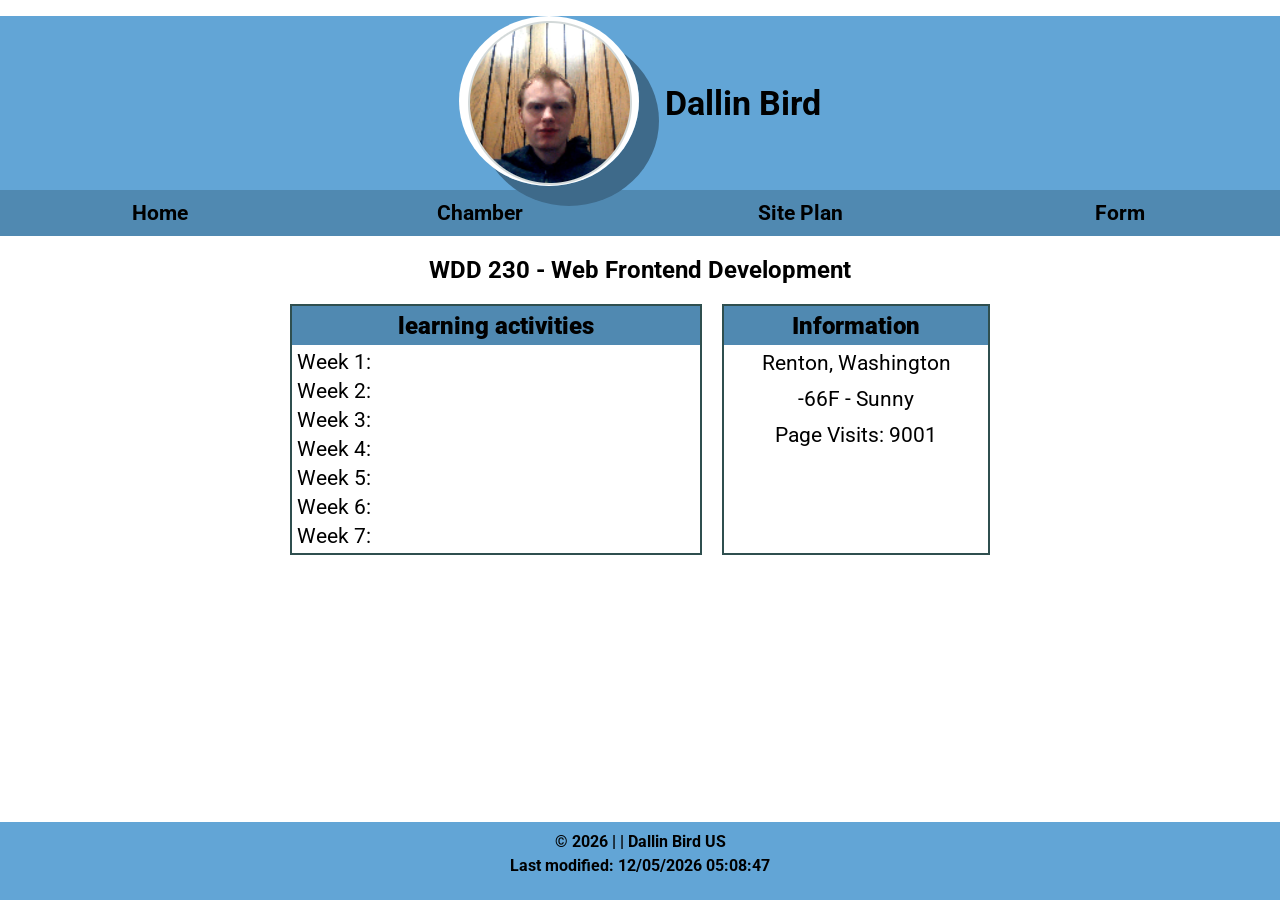
<file: index.html>
<!DOCTYPE html>
<html lang="en">
  <head>
    <meta charset="UTF-8" />
    <meta name="viewport" content="width=device-width, initial-scale=1.0" />
    <meta name="author" content="Dallin Bird" />
    <meta
      name="description"
      content="WDD 230 - Web Frontend Development Dallin Bird Course Assignment Portal"
    />
    <meta property="og:url" content="http://www.dallinbirdPortfolio.com" />
    <meta property="og:type" content="website" />
    <meta
      property="og:img"
      content="https://www.facebook.com/photo.php?fbid=477808884376136&set=pb.100064410860752.-2207520000&type=3"
    />
    <meta property="og:title" content="Dallin Birds Mistakes" />

    <title>Dallin Bird's - WDD 230 - Web Frontend Development</title>
    <link rel="stylesheet" href="styles/bass.css" />
    <link rel="stylesheet" href="styles/larger.css" />
    <link rel="stylesheet" href="favicon.ico" />
  </head>
  <body>
    <header>
      <div class="hero"><img src="images/myImage.png" alt="Dallin Bird" /></div>
      <h1>Dallin Bird</h1>
    </header>
    <nav>
      <ul>
        <li><a href="#">Home</a></li>
        <li><a href="#">Chamber</a></li>
        <li><a href="week01/chamber-site-plan.html">Site Plan</a></li>
        <li><a href="#">Form</a></li>
      </ul>
    </nav>
    <main>
      <h2>WDD 230 - Web Frontend Development</h2>
      <section class="card" id="learningActivities">
        <h3>learning activities</h3>
        <ul>
          <li class="notC">Week 1: <a href="#"></a></li>
          <li class="notC">Week 2: <a href="#"></a></li>
          <li class="notC">Week 3: <a href="#"></a></li>
          <li class="notC">Week 4: <a href="#"></a></li>
          <li class="notC">Week 5: <a href="#"></a></li>
          <li class="notC">Week 6: <a href="#"></a></li>
          <li class="notC">Week 7: <a href="#"></a></li>
        </ul>
      </section>
      <section class="card" id="information">
        <h3>Information</h3>
        <p>Renton, Washington</p>
        <p>-66F - Sunny</p>
        <p>Page Visits: 9001 <span id="pageVisits"></span></p>
      </section>
    </main>
    <footer>
      <p>
        <span id="copyright"></span>
        | Dallin Bird US
      </p>
      <p id="lastModified">
        <span id="lastMod"></span>
      </p>
    </footer>
    <script src="scripts/getDate.js"></script>
  </body>
</html>
</file>
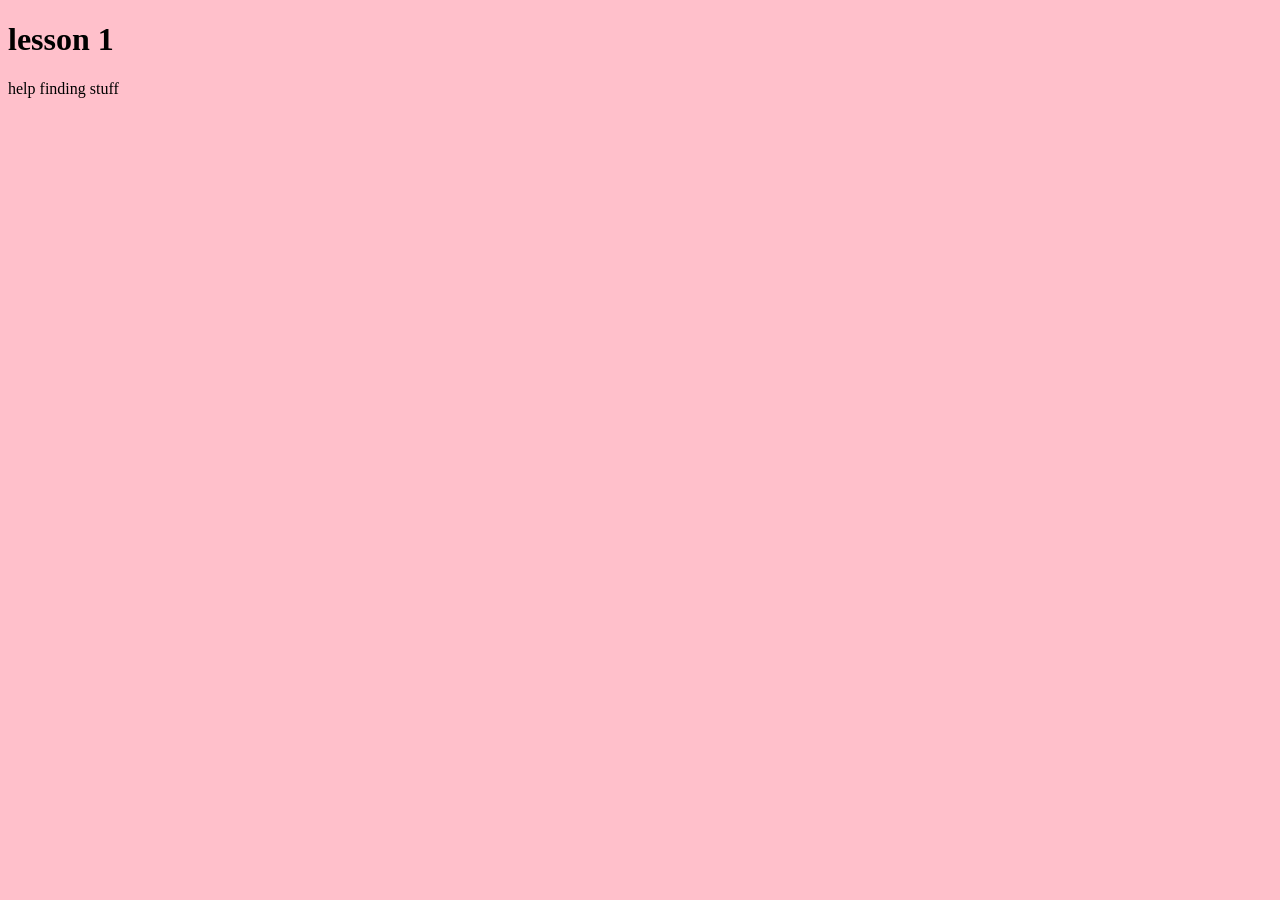
<file: lesson1/index.html>
<!DOCTYPE html>
<html lang="en">
  <head>
    <meta charset="UTF-8" />
    <meta name="viewport" content="width=device-width, initial-scale=1.0" />
    <link rel="stylesheet" href="styles/index.css" />

    <title>Lesson 1</title>
  </head>

  <body>
    <header></header>
    <main>
      <h1>lesson 1</h1>
    </main>
    <footer></footer>
    <script src="scrips/index.js"></script>

    <div>help finding stuff</div>
  </body>
</html>
</file>
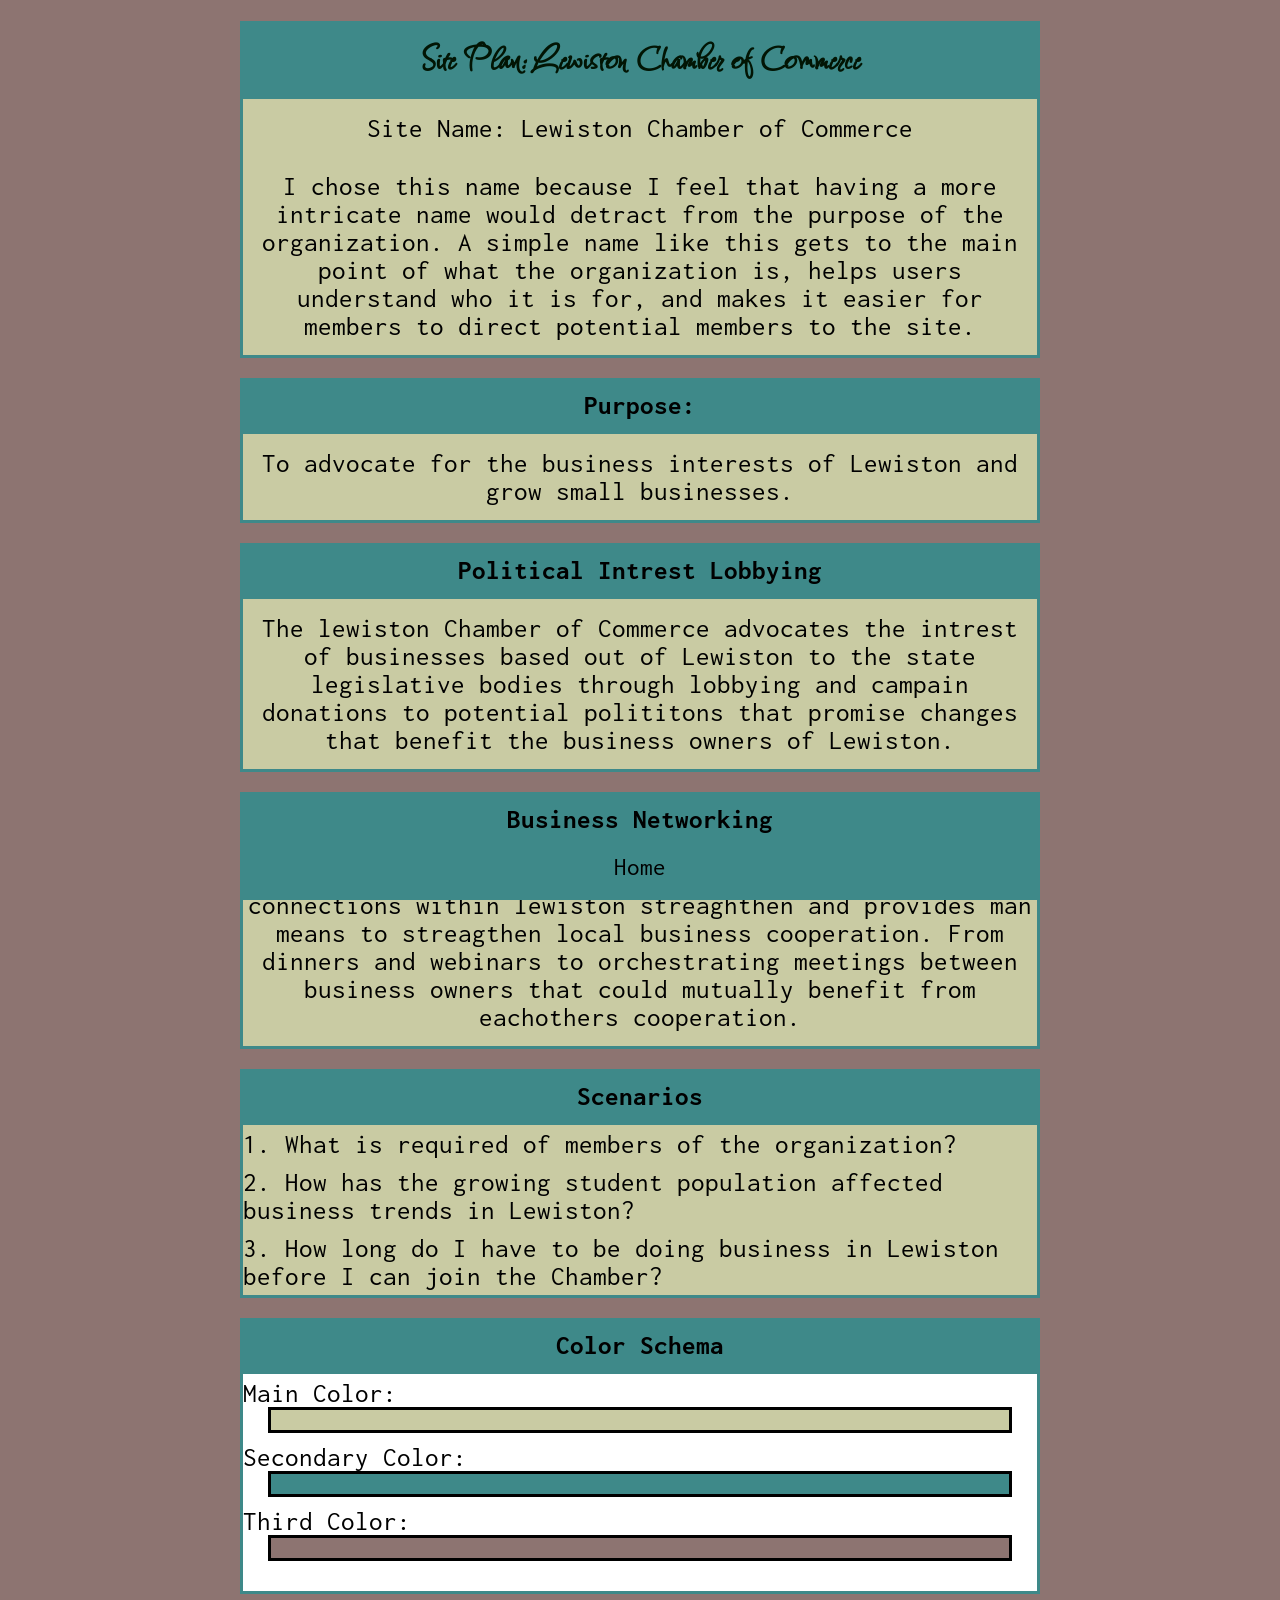
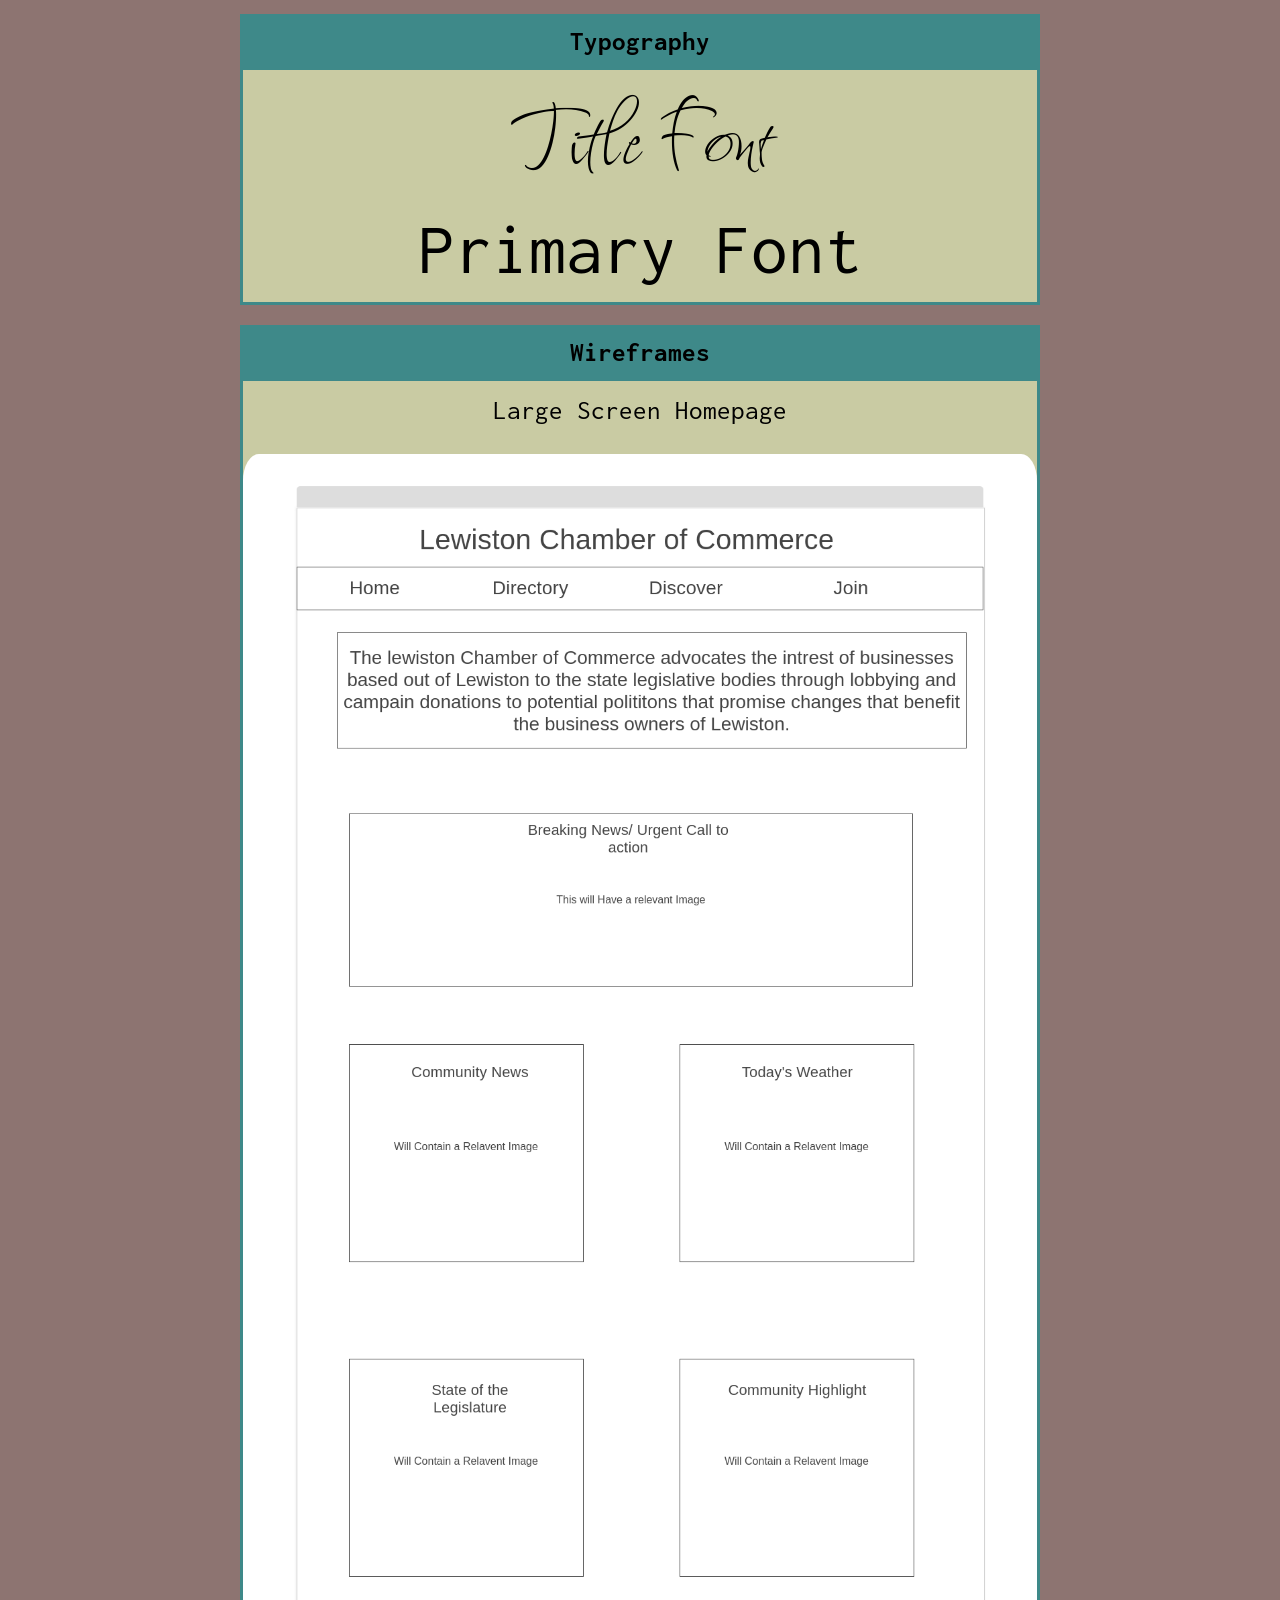
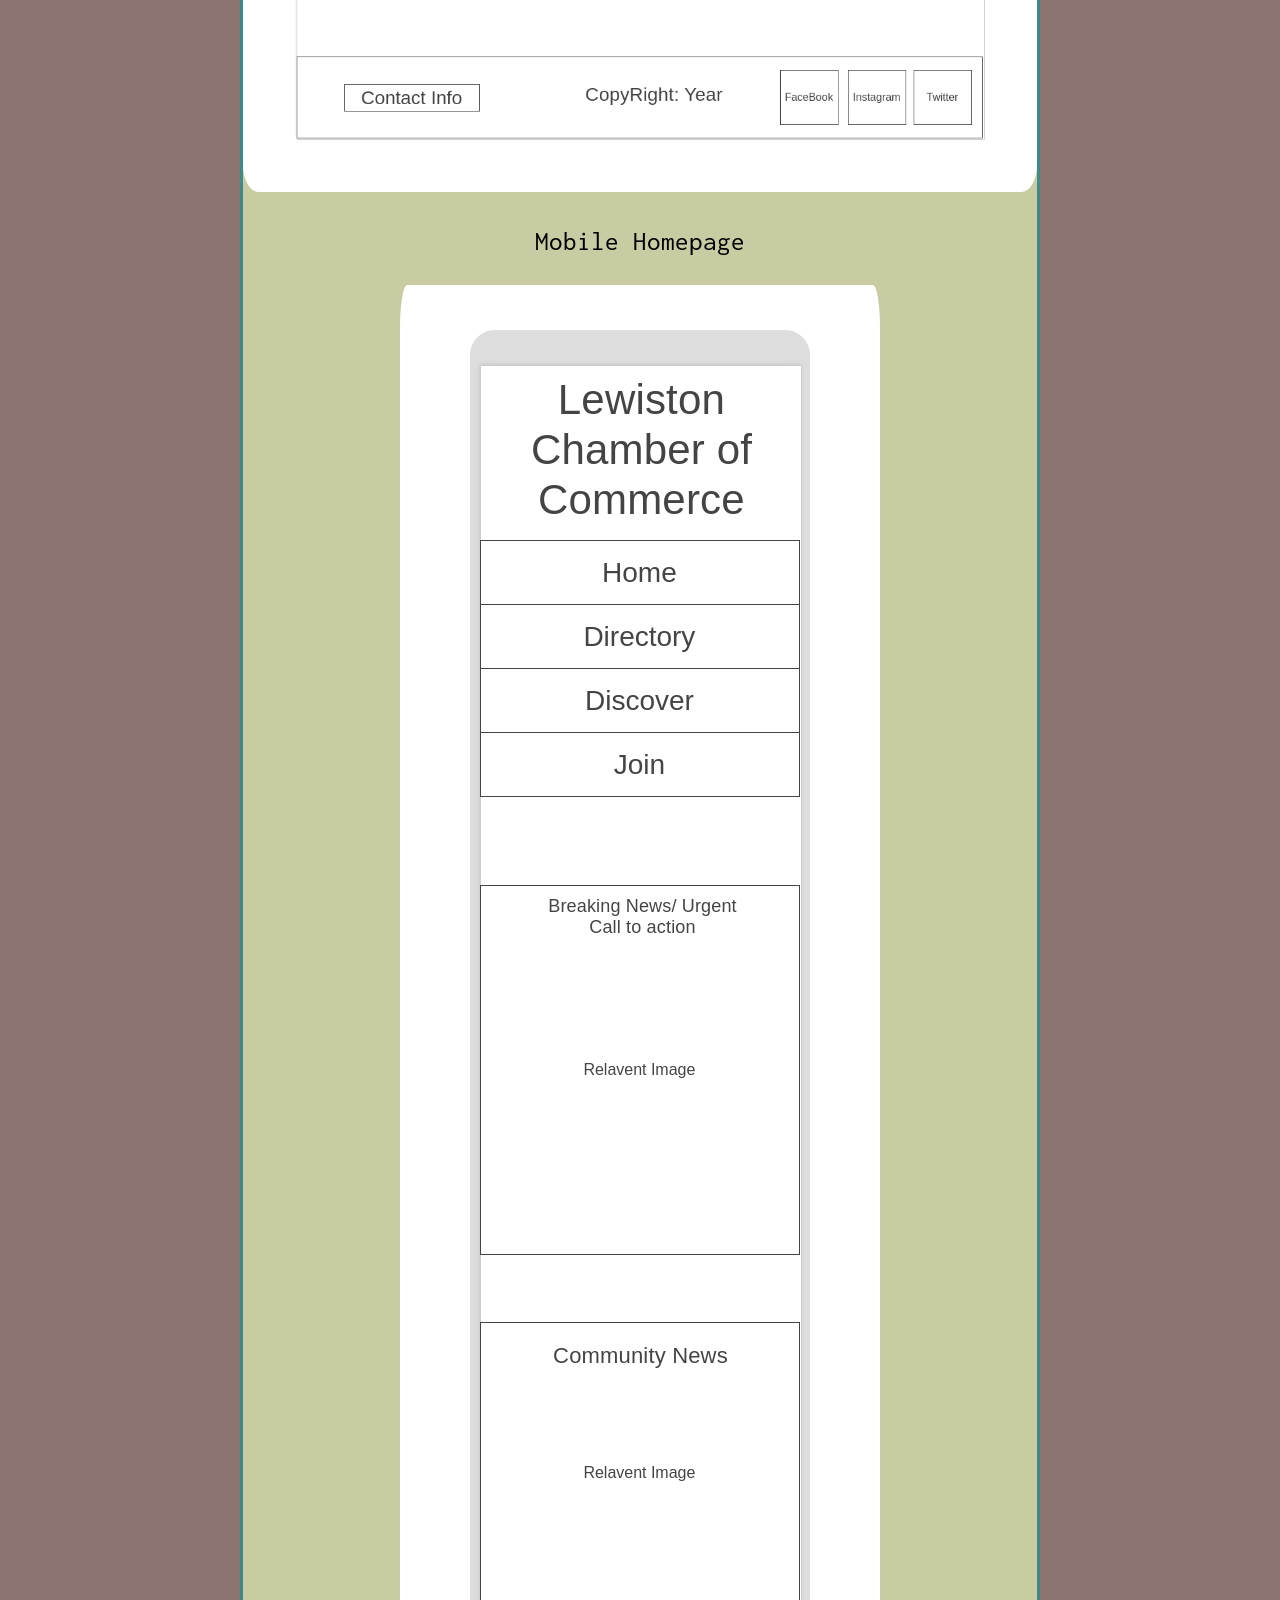
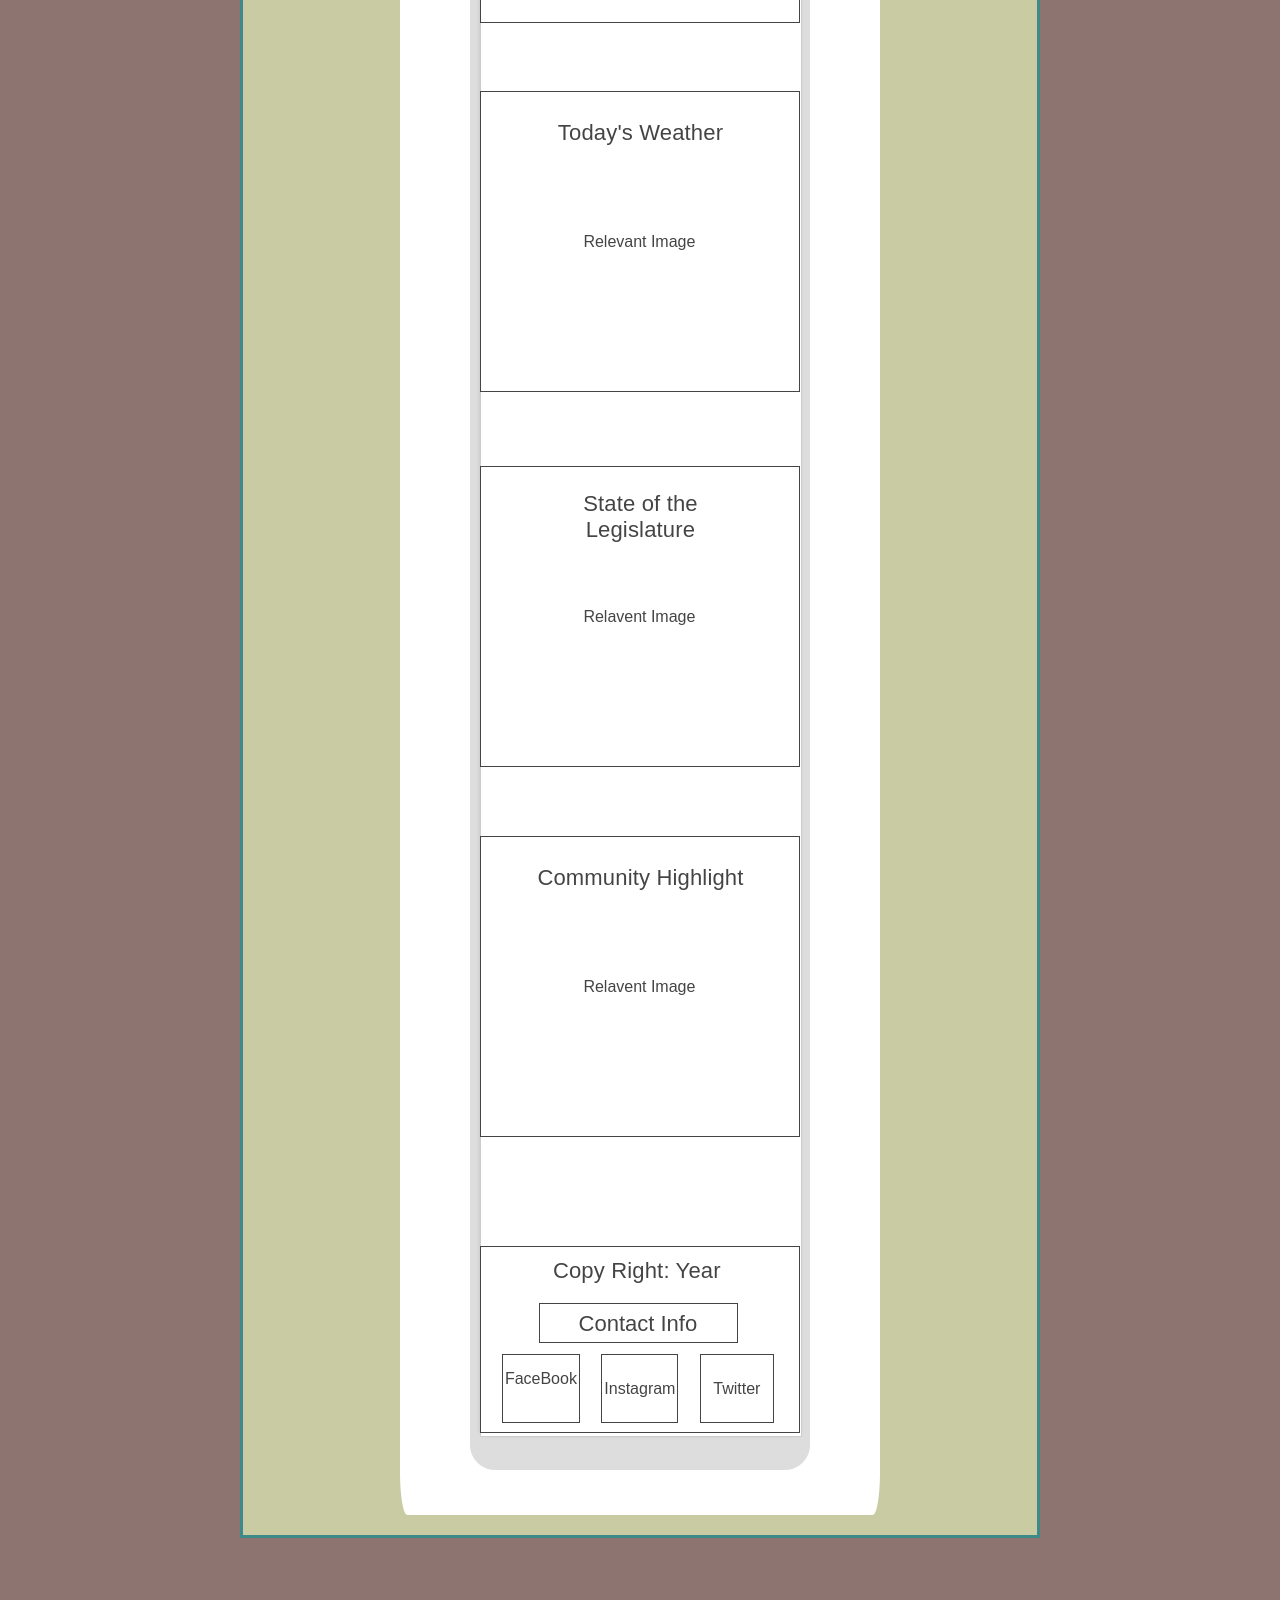
<file: week01/chamber-site-plan.html>
<!DOCTYPE html>
<html lang="en">
  <head>
    <meta charset="UTF-8" />
    <meta name="viewport" content="width=device-width, initial-scale=1.0" />
    <meta name="author" content="Dallin Bird" />
    <meta name="description" content="Chamber of commerce site Plan" />
    <link rel="stylesheet" href="styles/chamber-site-plan.css" />
    <title>Lewiston Chamber of Commerce</title>
  </head>
  <body>
    <header>
      <h1>Site Plan: Lewiston Chamber of Commerce</h1>
      <p>Site Name: Lewiston Chamber of Commerce</p>
      <p>
        I chose this name because I feel that having a more intricate name would
        detract from the purpose of the organization. A simple name like this
        gets to the main point of what the organization is, helps users
        understand who it is for, and makes it easier for members to direct
        potential members to the site.
      </p>
    </header>
    <main>
      <section id="purpose">
        <h2>Purpose:</h2>
        <p>
          To advocate for the business interests of Lewiston and grow small
          businesses.
        </p>
      </section>
      <section class="purposes">
        <h3>Political Intrest Lobbying</h3>
        <p id="first-purpose">
          The lewiston Chamber of Commerce advocates the intrest of businesses
          based out of Lewiston to the state legislative bodies through lobbying
          and campain donations to potential polititons that promise changes
          that benefit the business owners of Lewiston.
        </p>
      </section>
      <section class="purposes">
        <h3>Business Networking</h3>
        <p id="second-purpose">
          The Lewiston Chamber of Commerce wishes to see business connections
          within lewiston streaghthen and provides man means to streagthen local
          business cooperation. From dinners and webinars to orchestrating
          meetings between business owners that could mutually benefit from
          eachothers cooperation.
        </p>
      </section>
      <section id="scenarios">
        <h3>Scenarios</h3>
        <ul>
          <li>1. What is required of members of the organization?</li>
          <li>
            2. How has the growing student population affected business trends
            in Lewiston?
          </li>
          <li>
            3. How long do I have to be doing business in Lewiston before I can
            join the Chamber?
          </li>
        </ul>
      </section>
      <section id="colorSchema">
        <h3>Color Schema</h3>
        <ul>
          <li>
            Main Color:
            <div id="firstC"></div>
          </li>
          <li>
            Secondary Color:
            <div id="secondC"></div>
          </li>
          <li>
            Third Color:
            <div id="thirdC"></div>
          </li>
        </ul>
      </section>
      <section>
        <h3>Typography</h3>
        <ul>
          <li id="titleF">Title Font</li>
          <li id="mainF">Primary Font</li>
        </ul>
      </section>
      <section class="wireframes">
        <h3>Wireframes</h3>
        <p>Large Screen Homepage</p>
        <p>
          <img
            class="wireframeMain"
            src="images/Homepage.png"
            alt="Site plan homepage wireframe"
          />
        </p>
        <p>Mobile Homepage</p>
        <p>
          <img
            class="wireframeMobile"
            src="images/HomepageMobile.png"
            alt="Site plan mobile homepage wireframe"
          />
        </p>
      </section>
    </main>
    <footer>
      <a href="../index.html">Home</a>
    </footer>
  </body>
</html>
</file>
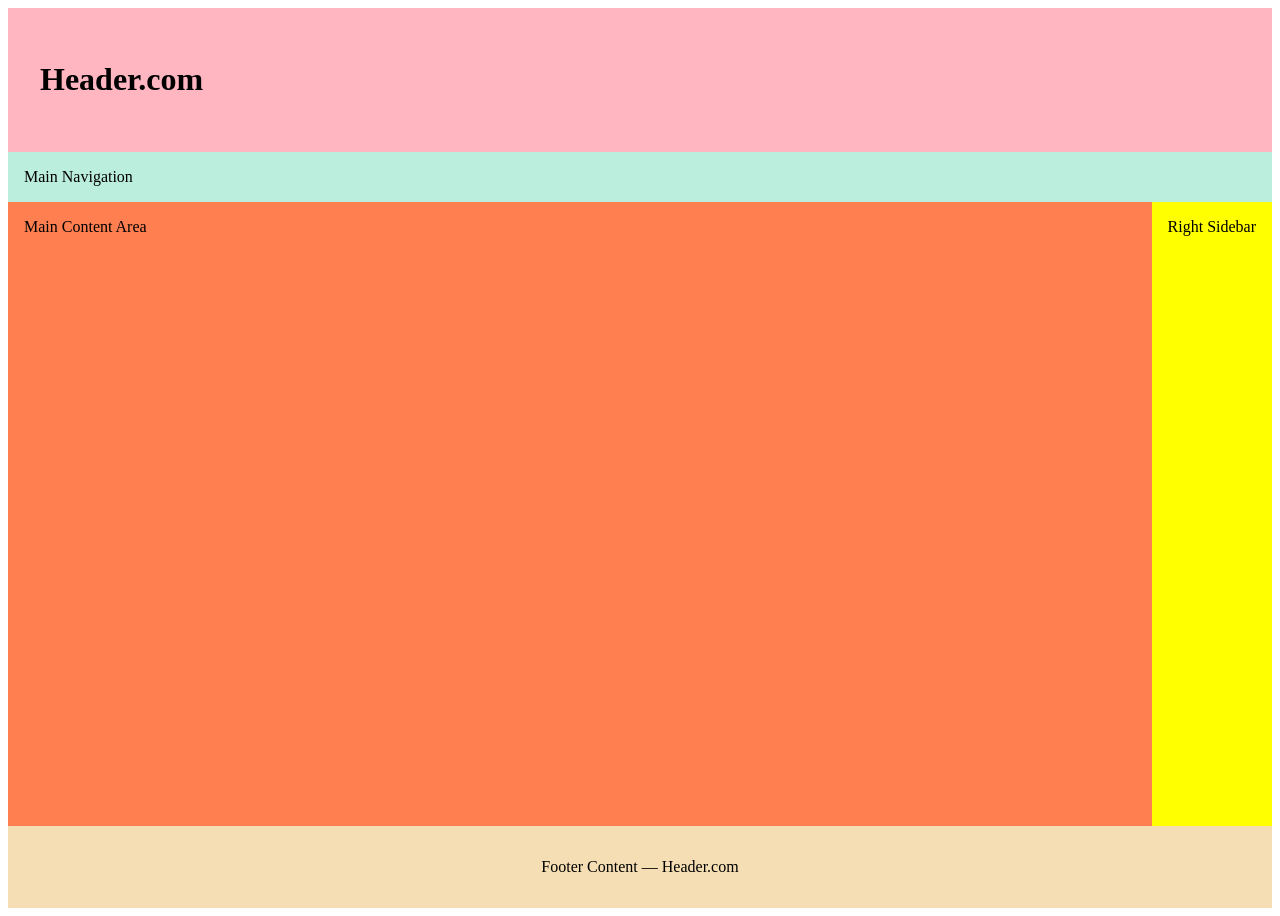
<file: week01/holygrail.html>
<!DOCTYPE html>
<html lang="en">
  <head>
    <meta charset="UTF-8" />
    <meta name="viewport" content="width=device-width, initial-scale=1.0" />
    <link rel="stylesheet" href="styles/holygrail.css" />
    <title>Document</title>
  </head>
  <body>
    <!-- this content was forked from Google Web Developers 10 Modern Layouts https://youtu.be/qm0IfG1GyZU?t=465-->
    <header>
      <h1 contenteditable>Header.com</h1>
    </header>
    <nav>Main Navigation</nav>
    <main contenteditable>Main Content Area</main>
    <aside contenteditable>Right Sidebar</aside>
    <footer contenteditable>Footer Content — Header.com</footer>
  </body>
</html>
</file>
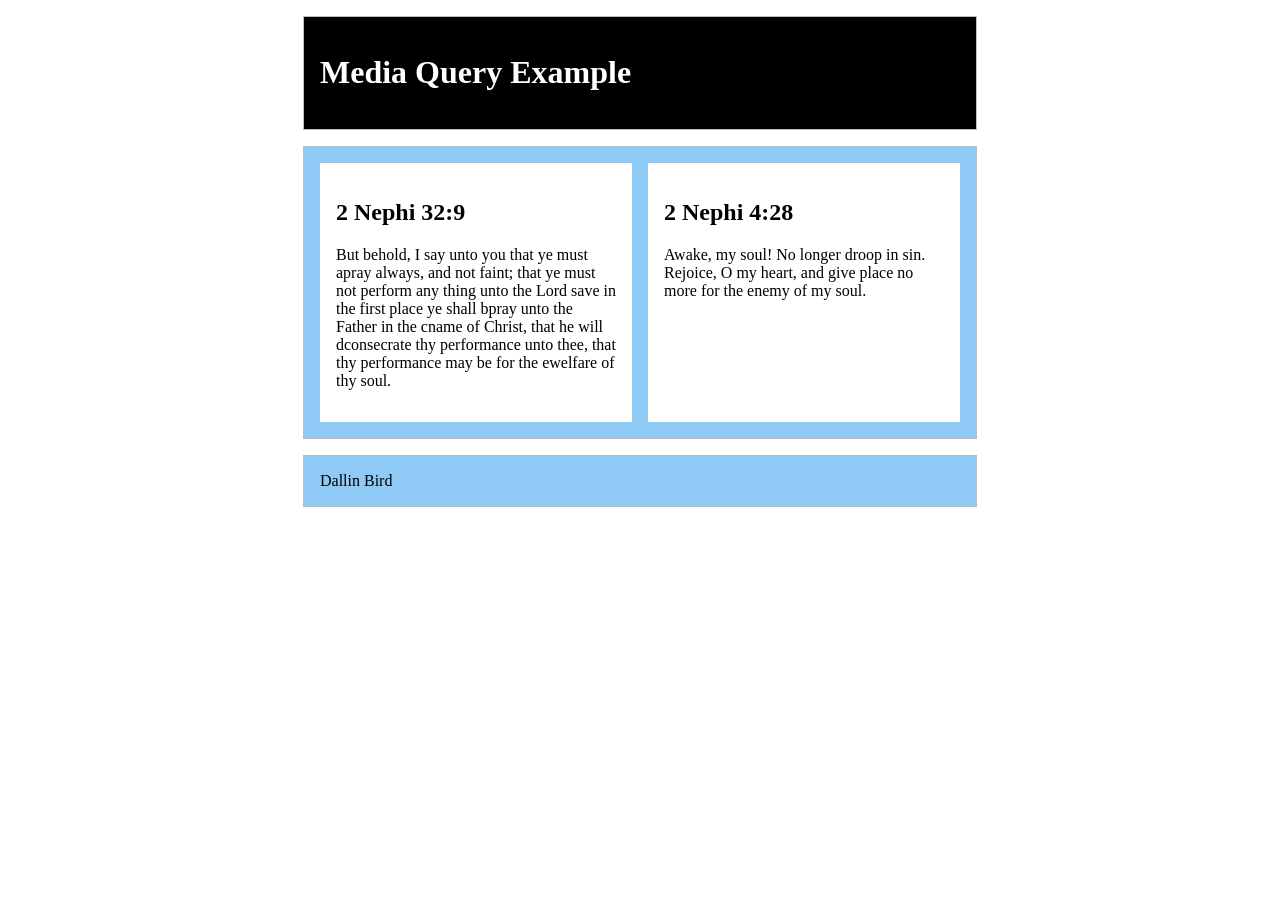
<file: week01/media-query.html>
<!DOCTYPE html>
<html lang="en">
  <head>
    <meta charset="UTF-8" />
    <meta name="viewport" content="width=device-width, initial-scale=1.0" />
    <meta name="author" content="Dallin Bird" />
    <meta name="description" content="Media query learning activity" />
    <link rel="preconnect" href="https://fonts.googleapis.com" />
    <link rel="preconnect" href="https://fonts.gstatic.com" crossorigin />
    <link
      rel="preconnect"
      href="https://fonts.googleapis.com/css2?family=Roboto&display=swap"
      rel="stylesheet"
    />
    <link rel="stylesheet" href="styles/media-query.css" />
    <link rel="stylesheet" href="styles/media-query-large.css" />
    <title>WDD 230 - Media Query Example</title>
  </head>
  <body>
    <header>
      <h1>Media Query Example</h1>
    </header>
    <main>
      <section>
        <h2>2 Nephi 32:9</h2>
        <p>
          But behold, I say unto you that ye must apray always, and not faint;
          that ye must not perform any thing unto the Lord save in the first
          place ye shall bpray unto the Father in the cname of Christ, that he
          will dconsecrate thy performance unto thee, that thy performance may
          be for the ewelfare of thy soul.
        </p>
      </section>
      <section>
        <h2>2 Nephi 4:28</h2>
        <p>
          Awake, my soul! No longer droop in sin. Rejoice, O my heart, and give
          place no more for the enemy of my soul.
        </p>
      </section>
    </main>
    <footer>Dallin Bird</footer>
  </body>
</html>
</file>
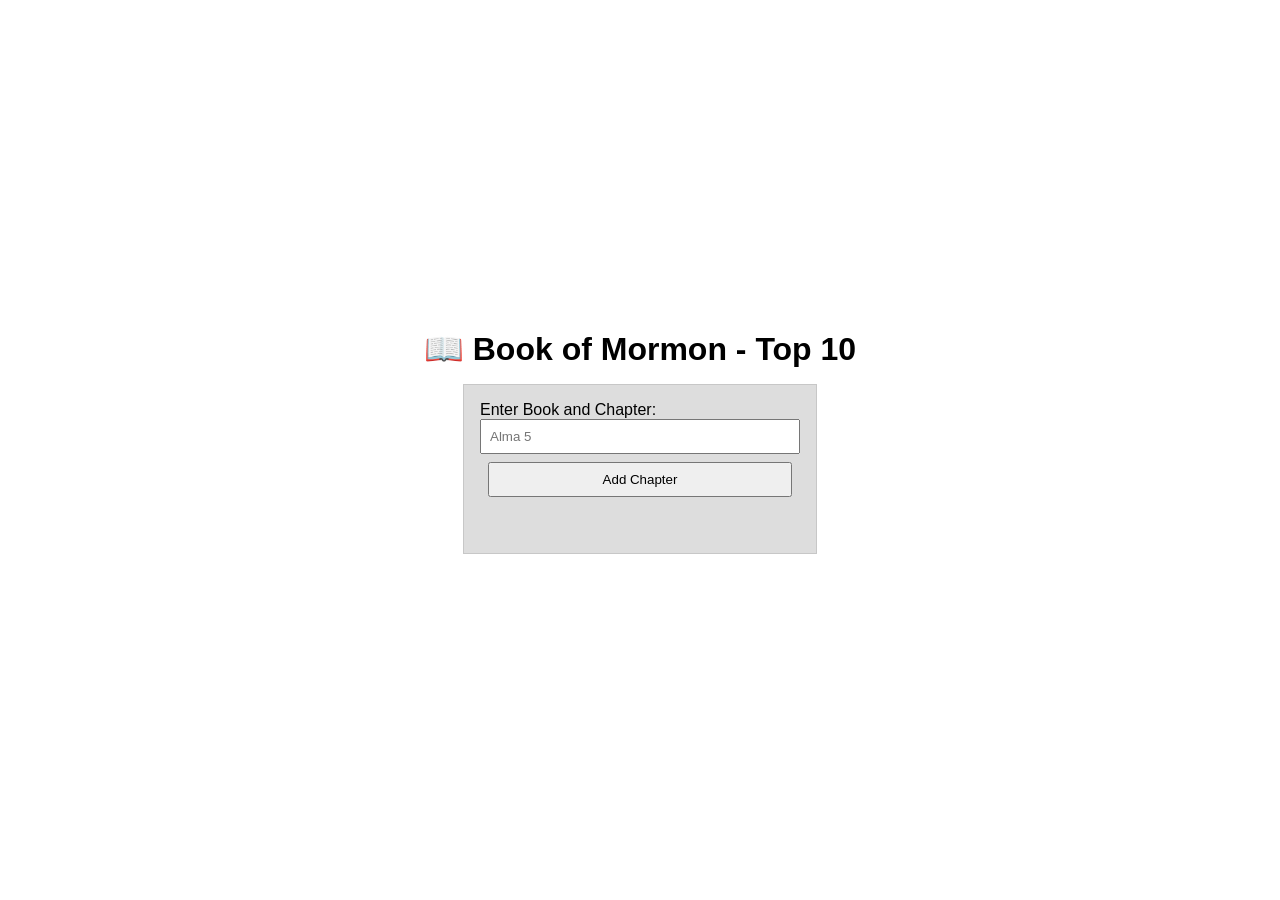
<file: week02/bom.html>
<!DOCTYPE html>
<html lang="en">
  <head>
    <meta charset="UTF-8" />
    <meta name="viewport" content="width=device-width, initial-scale=1.0" />
    <title>Book Of Momon - Top 10</title>
    <link rel="stylesheet" href="styles/bom-base.css" />
  </head>
  <body>
    <h1>📖 Book of Mormon - Top 10</h1>
    <main>
      <label for="favchap">Enter Book and Chapter: </label>
      <input type="text" id="favchap" placeholder="Alma 5" />
      <span id="feedback"></span>
      <button type="submit">Add Chapter</button>
      <ul id="list"></ul>
    </main>
    <script src="scripts/bom.js"></script>
  </body>
</html>
</file>
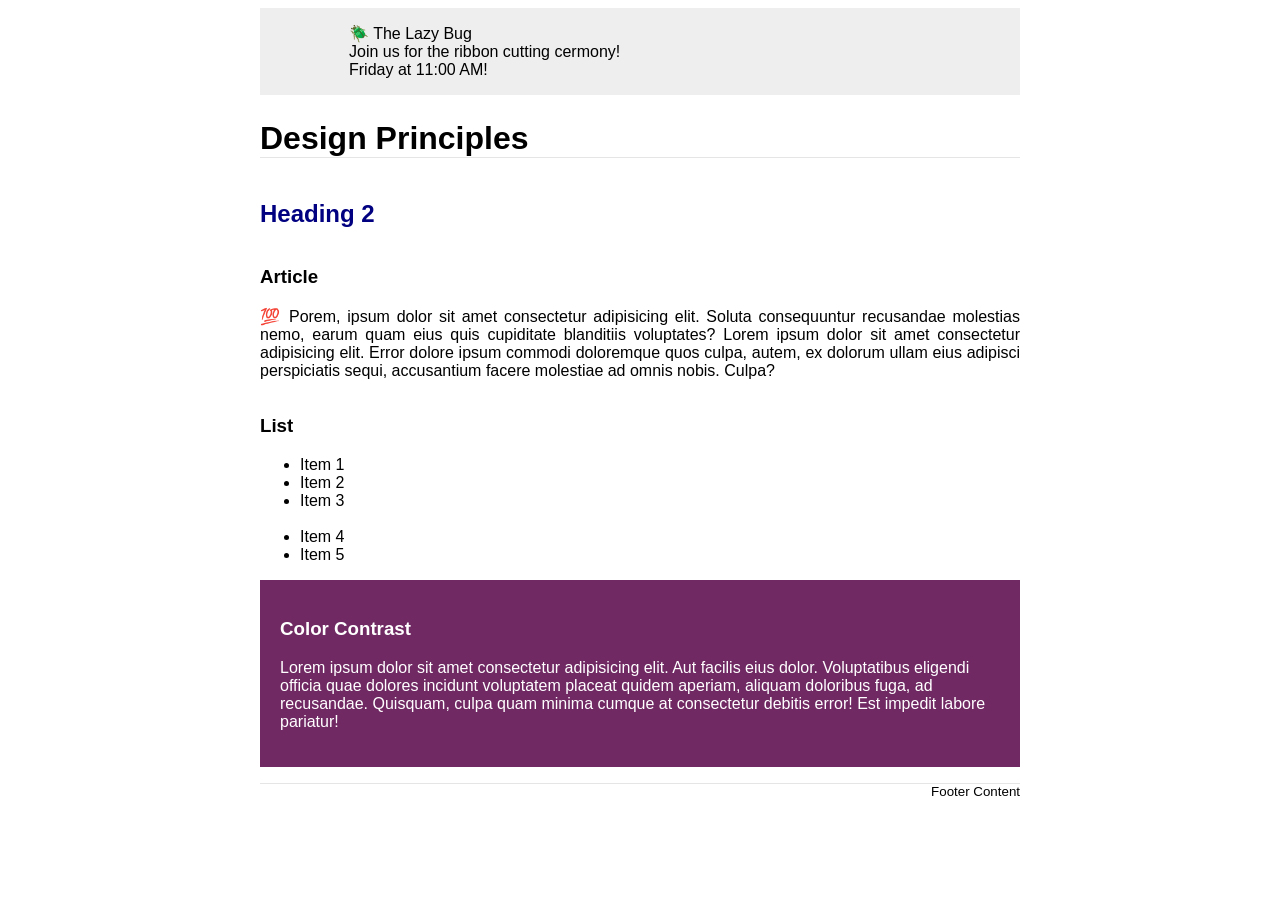
<file: week02/design.html>
<!DOCTYPE html>
<html lang="en">
  <head>
    <meta charset="UTF-8" />
    <meta name="viewport" content="width=device-width, initial-scale=1.0" />
    <link rel="stylesheet" href="styles/design.css" />
    <title>Design</title>
  </head>
  <body>
    <header>
      <marquee behavior="alternate" direction="right"
        >🪲 The Lazy Bug<br />Join us for the ribbon cutting cermony!<br />Friday
        at 11:00 AM!</marquee
      >
      <h1>Design Principles</h1>
    </header>
    <main>
      <h2>Heading 2</h2>
      <section>
        <h3>Article</h3>
        <article>
          <p>
            💯 Porem, ipsum dolor sit amet consectetur adipisicing elit. Soluta
            consequuntur recusandae molestias nemo, earum quam eius quis
            cupiditate blanditiis voluptates? Lorem ipsum dolor sit amet
            consectetur adipisicing elit. Error dolore ipsum commodi doloremque
            quos culpa, autem, ex dolorum ullam eius adipisci perspiciatis
            sequi, accusantium facere molestiae ad omnis nobis. Culpa?
          </p>
        </article>
      </section>
      <section>
        <h3>List</h3>
        <ul>
          <li>Item 1</li>
          <li>Item 2</li>
          <li>Item 3<br /><br /></li>
          <li>Item 4</li>
          <li>Item 5</li>
        </ul>
      </section>
      <div class="callout">
        <h3>Color Contrast</h3>
        <p>
          Lorem ipsum dolor sit amet consectetur adipisicing elit. Aut facilis
          eius dolor. Voluptatibus eligendi officia quae dolores incidunt
          voluptatem placeat quidem aperiam, aliquam doloribus fuga, ad
          recusandae. Quisquam, culpa quam minima cumque at consectetur debitis
          error! Est impedit labore pariatur!
        </p>
      </div>
    </main>
    <footer>Footer Content</footer>
  </body>
</html>
</file>
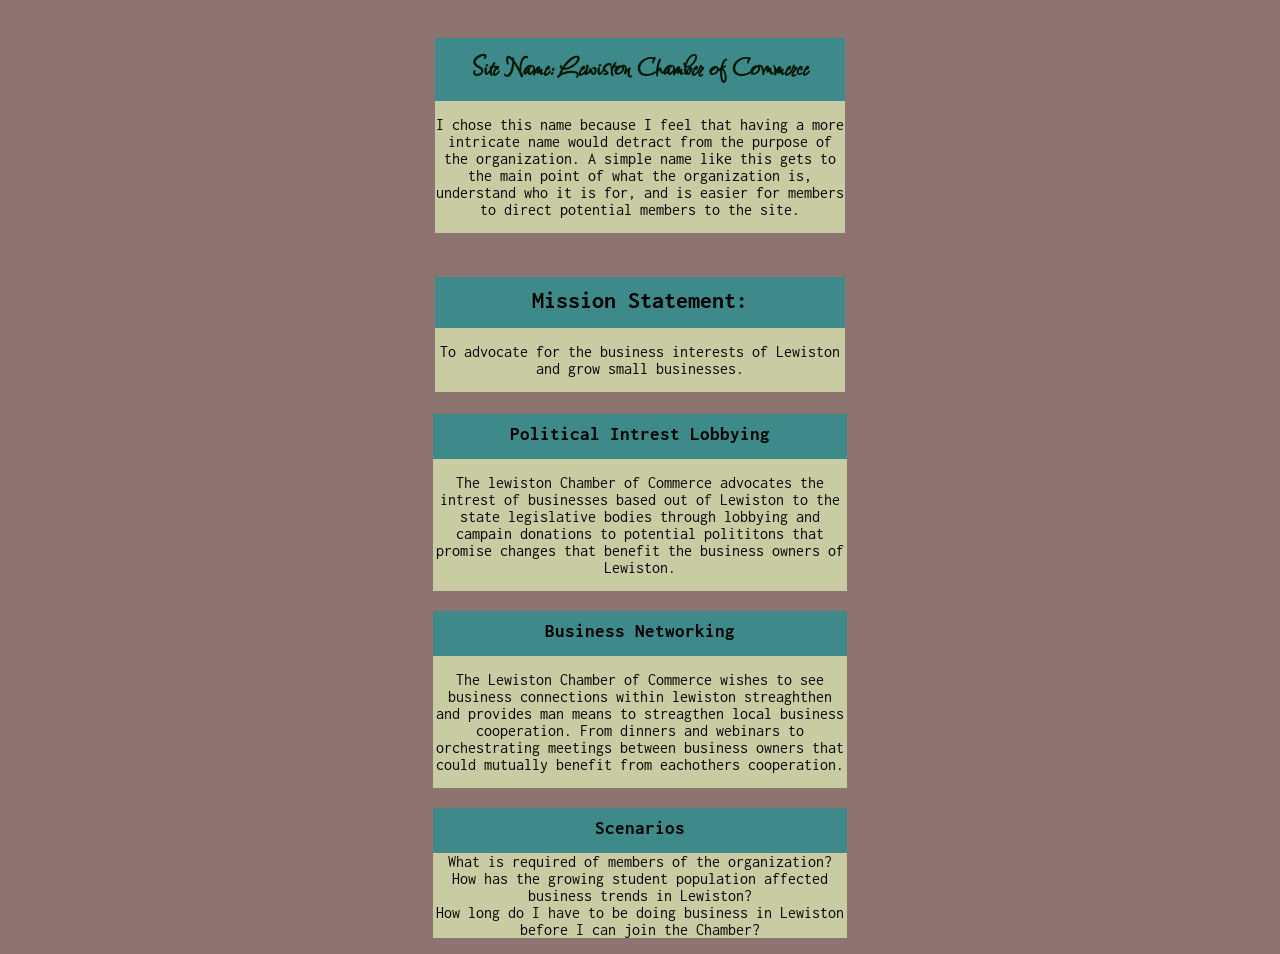
<file: week1/chamber-site-plan.html>
<!DOCTYPE html>
<html lang="en">
  <head>
    <meta charset="UTF-8" />
    <meta name="viewport" content="width=device-width, initial-scale=1.0" />
    <meta name="author" content="Dallin Bird" />
    <meta name="description" content="Chamber of commerce site Plan" />
    <link rel="stylesheet" href="styles/chamber-site-plan.css" />
    <title>Chamber of Comerice Site plan</title>
  </head>
  <body>
    <header>
      <h1>Site Name: Lewiston Chamber of Commerce</h1>
      <p>
        I chose this name because I feel that having a more intricate name would
        detract from the purpose of the organization. A simple name like this
        gets to the main point of what the organization is, understand who it is
        for, and is easier for members to direct potential members to the site.
      </p>
    </header>
    <main>
      <section id="mission">
        <h2>Mission Statement:</h2>
        <p>
          To advocate for the business interests of Lewiston and grow small
          businesses.
        </p>
      </section>
      <section class="purposes">
        <h3>Political Intrest Lobbying</h3>
        <p id="first-purpose">
          The lewiston Chamber of Commerce advocates the intrest of businesses
          based out of Lewiston to the state legislative bodies through lobbying
          and campain donations to potential polititons that promise changes
          that benefit the business owners of Lewiston.
        </p>
      </section>
      <section class="purposes">
        <h3>Business Networking</h3>
        <p id="second-purpose">
          The Lewiston Chamber of Commerce wishes to see business connections
          within lewiston streaghthen and provides man means to streagthen local
          business cooperation. From dinners and webinars to orchestrating
          meetings between business owners that could mutually benefit from
          eachothers cooperation.
        </p>
      </section>
      <section>
        <h3>Scenarios</h3>
        <ul>
          <li>What is required of members of the organization?</li>
          <li>
            How has the growing student population affected business trends in
            Lewiston?
          </li>
          <li>
            How long do I have to be doing business in Lewiston before I can
            join the Chamber?
          </li>
        </ul>
      </section>
    </main>
  </body>
</html>
</file>
<file: styles/bass.css>
@import url("https://fonts.googleapis.com/css2?family=Mooli&family=Roboto:wght@300&display=swap");

:root {
  --firstColor: rgb(80, 137, 177);
  --secondColor: rgb(98, 165, 214);
  --hoverColor: rgba(99, 69, 69, 0.349);
  --primary-font: "Roboto", sans-serif;
  --secondary-font: sans-serif;
}

* {
  /* border: 2px solid black; */
  margin: 0;
  padding: 0;
}

/* font selectors */

/* html selectors selectors */

html {
  position: relative;
  min-height: 100%;
}

body {
  max-width: 414px;
  margin: 1rem auto;
  text-align: center;
  font-family: var(--primary-font);
}

header {
  background-color: var(--secondColor);
  display: flex;
  align-items: center;
  justify-content: center;
  font-family: var(--primary-font);
  margin: 0;
  padding: 0;
}

img {
  border-radius: 60%;
  box-shadow: 20px 20px rgb(62, 106, 138);
}

h1 {
  align-self: center;
  font-size: 2.1rem;
}

.hero {
  text-align: right;
  padding-right: 2%;
}

nav {
  text-align: center;
  background-color: var(--firstColor);
  max-width: 800px;
}

nav ul {
  list-style-type: none;
  font-family: var(--primary-font);
  font-weight: bold;
}

nav a {
  display: block;
  text-decoration: none;
  padding: 0.7rem;
  color: black;
  font-size: 1.3rem;
}
nav a:hover {
  background-color: var(--hoverColor);
  box-shadow: 3px 3px 15px var(--hoverColor);
}

/* remember to check to see if justify content is actually doing something */

main {
  text-align: center;
  display: grid;
  grid-template-columns: 1fr 1fr 1fr 1fr 1fr;
  justify-content: center;
  padding-bottom: 50px;
}

h2 {
  grid-column: 2/5;
  margin-top: 20px;
  margin-bottom: 20px;
}

h3 {
  padding-top: 5px;
  padding-bottom: 5px;
  background-color: var(--firstColor);
  font-weight: 900;
}

.card {
  grid-column: 2/5;
  border: 2px solid darkslategray;
  margin-bottom: 25px;
  font-size: 1.3rem;
}

.card ul {
  text-align: left;
  list-style-type: none;
  padding-left: 5px;
  margin-bottom: 5px;
}

.card li {
  margin-top: 5px;
  margin-bottom: 5px;
}

#information p {
  padding-top: 6px;
  padding-bottom: 6px;
}

footer {
  background-color: var(--secondColor);
  padding-top: 10px;
  padding-bottom: 20px;
  position: fixed;
  width: 100%;
  bottom: 0;
}

footer p {
  padding-bottom: 5px;
  font-weight: bold;
}
</file>
<file: styles/larger.css>
@media screen and (min-width: 500px) {
  body {
    max-width: none;
  }

  nav {
    max-width: none;
  }

  nav ul {
    display: flex;
  }

  nav ul li {
    flex: 1 1 100%;
  }

  main {
    grid-template-columns: 1fr 1fr 1fr 1fr 1fr;
    column-gap: 20px;
    max-width: 700px;
    margin: 0 auto;
  }
  h2 {
    grid-column: 1/6;
  }

  #learningActivities {
    grid-column: 1/4;
    text-align: center;
  }

  #information {
    grid-column: 4/6;
  }
}
</file>
<file: lesson1/styles/index.css>
body {
  background: pink;
}
</file>
<file: week01/styles/chamber-site-plan.css>
@import url("https://fonts.googleapis.com/css2?family=Fuggles&family=Inconsolata&display=swap");

:root {
  --firstColor: rgb(201, 203, 163);
  --secondColor: rgb(62, 137, 137);
  --thirdColor: #8d7471;
  --primaryFont: "Inconsolata", sans-serif;
  --secondaryFont: "#";
  --titalFont: "Fuggles", sans-serif;
  --first-font-color: rgb(2, 21, 4);
}

* {
  /* border: 2px solid black; */
  margin: 0;
  padding: 0;
  background-color: var(--thirdColor);
  font-size: 1.3rem;
}

body {
  max-width: 800px;
  margin: 1rem auto;
  text-align: center;
  font-family: var(--primaryFont);
}

header {
  border: 3.5px solid var(--secondColor);
  /* border-radius: 50%; */
}

h1,
h2,
h3 {
  background-color: var(--secondColor);
  padding-top: 10px;
  padding-bottom: 15px;
}

p {
  background-color: var(--firstColor);
  padding-top: 15px;
  padding-bottom: 15px;
}

section {
  margin-top: 20px;
}

header h1 {
  font-size: 2rem;
  background-color: var(--secondColor);
  font-family: var(--titalFont);
  padding-bottom: 15px;
  color: var(--first-font-color);
}

header p {
  background-color: var(--firstColor);
  padding-bottom: 15px;
}

section {
  border: 3.5px solid var(--secondColor);
}

#mission {
  margin-top: 20px;
  border: 3.5px solid var(--secondColor);
}

#mission h2 {
  background-color: var(--secondColor);
  padding-top: 10px;
  padding-bottom: 15px;
}

#mission p {
  background-color: var(--firstColor);
  padding-top: 15px;
  padding-bottom: 15px;
}

li {
  background-color: var(--firstColor);
  list-style-type: none;
  text-align: left;
  padding-top: 5px;
  padding-bottom: 5px;
}

#colorSchema li {
  background-color: white;
}

div {
  border: 3.5px solid black;
  min-width: 50px;
  min-height: 20px;
  margin-left: 25px;
  margin-right: 25px;
}

#firstC {
  background-color: var(--firstColor);
}

#secondC {
  background-color: var(--secondColor);
}

#thirdC {
  background-color: var(--thirdColor);
  margin-bottom: 25px;
}

#titleF {
  text-align: center;
  font-family: var(--titalFont);
  font-size: 5rem;
}

#mainF {
  font-size: 3.5rem;
  text-align: center;
  font-family: var(--primaryFont);
  padding-bottom: 15px;
}

.wireframes {
  margin-bottom: 200px;
}

.wireframeMain {
  width: 100%;
  border-radius: 2%;
}

.wireframeMobile {
  border-radius: 1.5%;
}

footer {
  max-width: 800px;
  background-color: var(--secondColor);
  padding-top: 10px;
  padding-bottom: 20px;
  position: fixed;
  width: 100%;
  bottom: 0;
  margin-top: 20px;
}

footer a {
  font-family: var(--primaryFont);
  font-size: 1.2rem;
  background-color: var(--secondColor);
  text-decoration: none;
  color: black;
}

footer a:hover {
  color: var(--firstColor);
}
</file>
<file: week01/styles/holygrail.css>
* {
  box-sizing: border-box;
}
body {
  display: grid;
  height: 100vh;
  grid-template-columns: 1fr auto;
  grid-template-rows: auto auto 1fr auto;
}

header {
  background: lightpink;
  padding: 2rem;
  grid-column: 1 / 3;
}

nav {
  grid-column: 1 / 3;
  background-color: #bed;
  padding: 1rem;
}

main {
  background: coral;
  height: 100%;
  padding: 1rem;
}

aside {
  background: yellow;
  grid-column: 2 / 3;
  padding: 1rem;
}

footer {
  background: wheat;
  padding: 2rem;
  text-align: center;
  grid-column: 1 / 3;
}
</file>
<file: week01/styles/media-query.css>
@import url("https://fonts.googleapis.com/css2?family=Roboto:wght@300&display=swap");

header,
main,
footer {
  max-width: 640px;
  margin: 1rem auto;
  border: 1px solid #bbb;
  padding: 1rem;
  background: rgb(143, 201, 245);
}

main {
  display: grid;
  grid-template-columns: 1fr;
  grid-gap: 1rem;
}

section {
  padding: 1rem;
  background-color: #fff;
}
</file>
<file: week01/styles/media-query-large.css>
@media screen and (min-width: 500px) {
  header {
    background: black;
    color: white;
  }

  main {
    grid-template-columns: 1fr 1fr;
  }
}
</file>
<file: week02/styles/bom-base.css>
* {
  margin: 0;
  padding: 0;
}

body {
  height: 100vh;
  display: flex;
  flex-direction: column;
  align-items: center;
  justify-content: center;
  font-family: Acme, Arial, sans-serif;
}

h1 {
  font-size: 1.5rem;
}

main {
  margin: 1rem auto;
  border: 1px solid rgba(0, 0, 0, 0.1);
  padding: 1rem;
  background-color: #ddd;
  display: flex;
  flex-direction: column;
}

input,
button {
  padding: 0.5rem;
}

button {
  margin: 0.5rem;
}

.delete {
  width: fit-content;
}

.input {
  display: flex;
  gap: 1rem;
}

.list {
  padding: 0.5rem;
}

ul {
  margin: 1rem;
  list-style: none;
}

li {
  display: flex;
  align-items: center;
  justify-content: space-between;
}

#feedback {
  color: red;
}

@media only screen and (min-width: 32.5em) {
  h1 {
    font-size: 2rem;
  }

  main {
    width: 320px;
  }
}
</file>
<file: week02/styles/design.css>
body {
  font-family: Roboto, helvetica, sans-serif;
}

header,
main,
footer {
  max-width: 760px;
  margin: 0 auto;
}

marquee {
  padding: 1rem;
  background-color: #eee;
}

h1 {
  border-bottom: 1px solid rgba(0, 0, 0, 0.1);
}

main {
  display: grid;
}

h2 {
  color: navy;
  text-align: left;
}

article p {
  text-align: justify;
}

.callout {
  color: #ffffff;
  background-color: #702963;
  padding: 20px;
}

footer {
  margin-top: 1rem;
  border-top: 1px solid rgba(0, 0, 0, 0.1);
  font-size: smaller;
  text-align: right;
}
</file>
<file: week1/styles/chamber-site-plan.css>
@import url("https://fonts.googleapis.com/css2?family=Fuggles&family=Inconsolata&display=swap");

:root {
  --firstColor: rgb(201, 203, 163);
  --secondColor: rgb(62, 137, 137);
  --thirdColor: #8d7471;
  --primaryFont: "Inconsolata", sans-serif;
  --secondaryFont: ;
  --titalFont: "Fuggles", sans-serif;
  --first-font-color: rgb(2, 21, 4);
}

* {
  /* border: 2px solid black; */
  margin: 0;
  padding: 0;
  background-color: var(--thirdColor);
}

body {
  max-width: 414px;
  margin: 1rem auto;
  text-align: center;
  font-family: var(--primaryFont);
}

header {
  border: 2px solid var(--thirdColor);
  /* border-radius: 50%; */
}

h1,
h2,
h3 {
  background-color: var(--secondColor);
  padding-top: 10px;
  padding-bottom: 15px;
  margin-top: 20px;
}

p {
  background-color: var(--firstColor);
  padding-top: 15px;
  padding-bottom: 15px;
}

header h1 {
  background-color: var(--secondColor);
  font-family: var(--titalFont);
  padding-bottom: 15px;
  color: var(--first-font-color);
}

header p {
  background-color: var(--firstColor);
  padding-bottom: 15px;
}

#mission {
  margin-top: 20px;
  border: 2px solid var(--thirdColor);
}

#mission h2 {
  background-color: var(--secondColor);
  padding-top: 10px;
  padding-bottom: 15px;
}

#mission p {
  background-color: var(--firstColor);
  padding-top: 15px;
  padding-bottom: 15px;
}

li {
  background-color: var(--firstColor);
  list-style-type: none;
}
</file>
